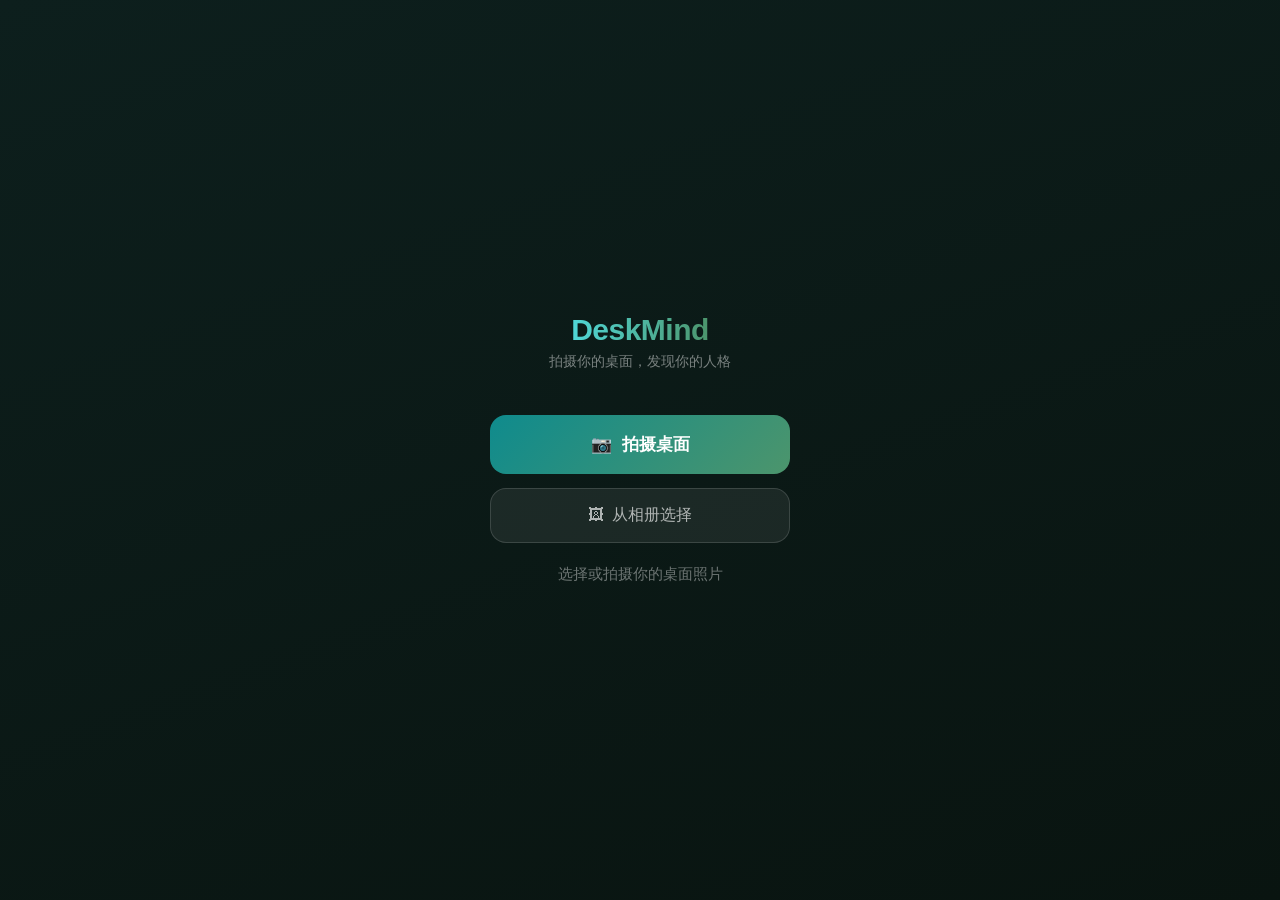
<file: mobile.html>
<!DOCTYPE html>
<html lang="zh">
<head>
  <meta charset="UTF-8">
  <meta name="viewport" content="width=device-width,initial-scale=1,user-scalable=no">
  <title>DeskMind · 手机上传</title>
  <style>
    *, *::before, *::after { box-sizing: border-box; margin: 0; padding: 0; }
    html, body { height: 100%; }
    body {
      min-height: 100%;
      background: linear-gradient(160deg, #0d1f1d 0%, #091410 100%);
      display: flex;
      flex-direction: column;
      align-items: center;
      justify-content: center;
      font-family: -apple-system, "PingFang SC", "Microsoft YaHei", sans-serif;
      color: #fff;
      padding: 32px 24px;
      gap: 0;
    }
    .brand {
      font-size: 30px;
      font-weight: 800;
      letter-spacing: -0.5px;
      margin-bottom: 6px;
      background: linear-gradient(90deg, #50d7d7, #4c956c);
      -webkit-background-clip: text;
      -webkit-text-fill-color: transparent;
      background-clip: text;
    }
    .tagline {
      font-size: 14px;
      color: rgba(255,255,255,0.45);
      margin-bottom: 44px;
    }
    .btn-primary {
      width: 100%;
      max-width: 300px;
      padding: 18px 24px;
      background: linear-gradient(135deg, #0f8b8d, #4c956c);
      border: none;
      border-radius: 16px;
      color: #fff;
      font-size: 17px;
      font-weight: 700;
      cursor: pointer;
      display: flex;
      align-items: center;
      justify-content: center;
      gap: 10px;
      margin-bottom: 14px;
      -webkit-tap-highlight-color: transparent;
      transition: opacity 0.15s;
    }
    .btn-primary:active { opacity: 0.8; }
    .btn-secondary {
      width: 100%;
      max-width: 300px;
      padding: 16px 24px;
      background: rgba(255,255,255,0.07);
      border: 1px solid rgba(255,255,255,0.14);
      border-radius: 16px;
      color: rgba(255,255,255,0.65);
      font-size: 16px;
      cursor: pointer;
      -webkit-tap-highlight-color: transparent;
      transition: background 0.15s;
    }
    .btn-secondary:active { background: rgba(255,255,255,0.12); }
    input[type=file] { display: none; }
    #preview {
      max-width: 300px;
      max-height: 200px;
      width: 100%;
      object-fit: contain;
      border-radius: 14px;
      margin: 28px 0 0;
      display: none;
      border: 1px solid rgba(255,255,255,0.1);
    }
    #status {
      margin-top: 22px;
      font-size: 15px;
      color: rgba(255,255,255,0.4);
      text-align: center;
      min-height: 22px;
      transition: color 0.3s;
    }
    #status.ok  { color: #4c956c; font-weight: 600; }
    #status.err { color: #e85d4f; }
    .spinner {
      display: inline-block;
      animation: spin 0.9s linear infinite;
    }
    @keyframes spin { to { transform: rotate(360deg); } }
  </style>
</head>
<body>
  <div class="brand">DeskMind</div>
  <div class="tagline">拍摄你的桌面，发现你的人格</div>

  <button class="btn-primary" onclick="document.getElementById('camInput').click()">
    <span>📷</span>拍摄桌面
  </button>
  <input id="camInput" type="file" accept="image/*" capture="environment">

  <button class="btn-secondary" onclick="document.getElementById('galInput').click()">
    🖼&nbsp; 从相册选择
  </button>
  <input id="galInput" type="file" accept="image/*">

  <img id="preview" alt="桌面预览">
  <div id="status">选择或拍摄你的桌面照片</div>

  <script>
    function pick(file) {
      if (!file) return;
      const reader = new FileReader();
      reader.onload = e => {
        const img = document.getElementById('preview');
        img.src = e.target.result;
        img.style.display = 'block';
      };
      reader.readAsDataURL(file);
      upload(file);
    }

    async function upload(file) {
      const st = document.getElementById('status');
      st.className = '';
      st.innerHTML = '<span class="spinner">⏳</span> 上传中…';
      try {
        const fd = new FormData();
        fd.append('file', file);
        const r = await fetch('/api/mobile-upload', { method: 'POST', body: fd });
        if (r.ok) {
          st.className = 'ok';
          st.textContent = '✓ 已发送！在电脑上看结果吧';
        } else {
          throw new Error('upload failed');
        }
      } catch {
        st.className = 'err';
        st.textContent = '上传失败，请重试';
      }
    }

    document.getElementById('camInput').onchange = e => pick(e.target.files[0]);
    document.getElementById('galInput').onchange = e => pick(e.target.files[0]);
  </script>
</body>
</html>
</file>
